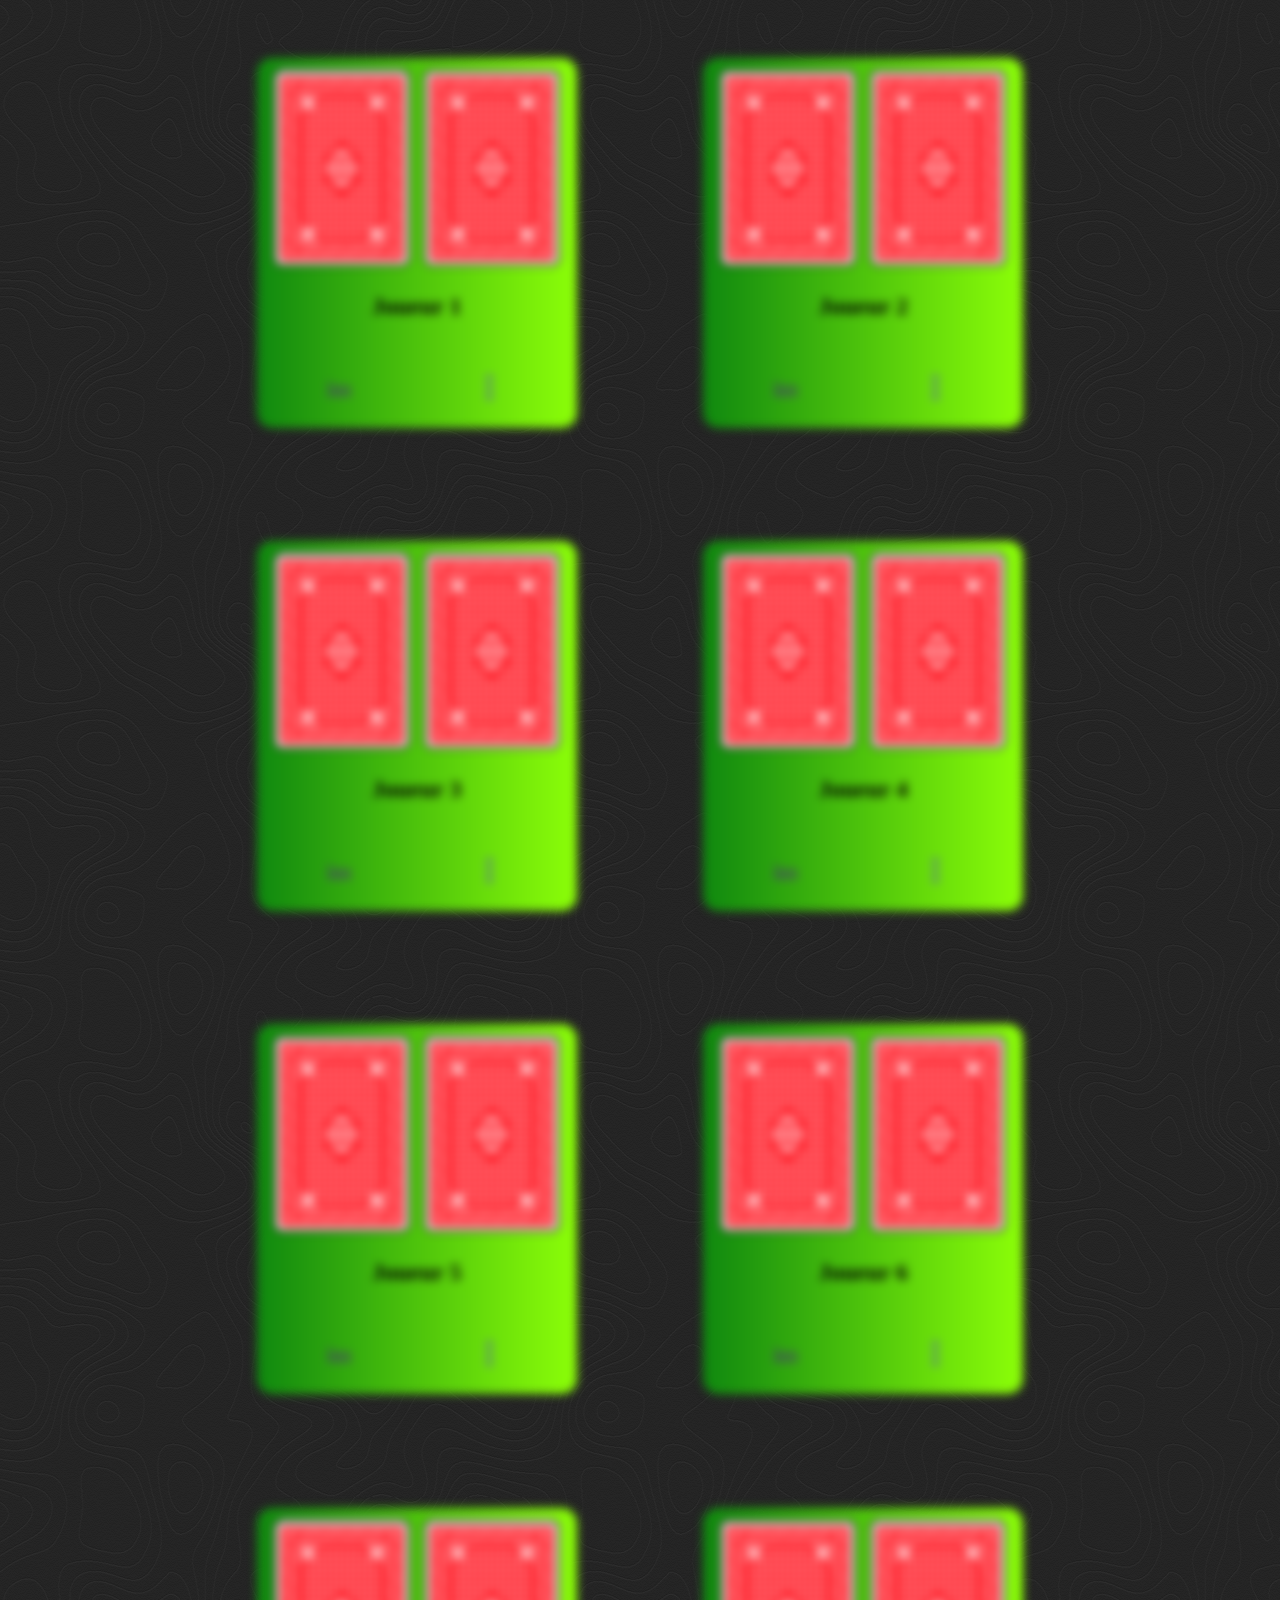
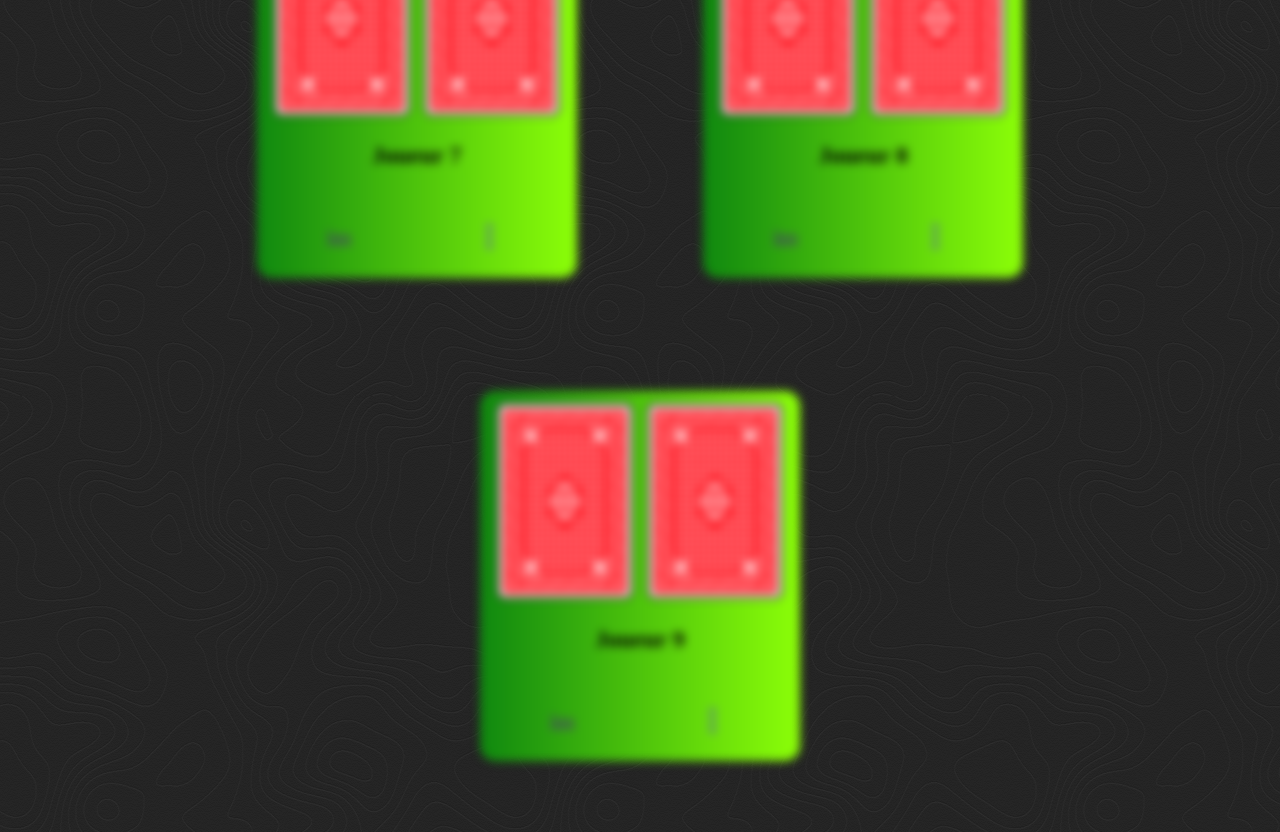
<file: projet/Bootstrap/index.html>
<!DOCTYPE html>
<html lang="fr">

<head>
    <meta charset="UTF-8">
    <meta name="viewport" content="width=device-width, initial-scale=1.0">
    <meta http-equiv="X-UA-Compatible" content="ie=edge">
    <link rel="stylesheet" href="style.css">
    <link rel="stylesheet" media="screen and (min-width: 768px)" href="fatscreen.css">
    <link rel="stylesheet" media="screen and (max-width: 768px" href="portable.css">
    <title>Responsive</title>
</head>

<body>
    <div class="boite">

        <div class="taille">
            <div class="pioche">
                <figure>
                    <img alt="doscarte" src="img/dos-rouge.png">
                    <img alt="3 trefle" src="img/03-trefle.png">
                </figure>

                <figure>
                    <img alt="doscarte" src="img/dos-rouge.png">
                    <img alt="10 de pique" src="img/10-pique.png">
                </figure>
            </div>
            <h2 class="">Joueur 1</h2>
            <div class="bouton">
                <a href="" class="lien">lien</a>
                <a href="" class="survole">
                    <img class="trois" src="img/3dots.svg">
                </a>
            </div>
        </div>

        <div class="taille">
            <div class="pioche">
                <figure>
                    <img alt="doscarte" src="img/dos-rouge.png">
                    <img alt="joker" src="img/joker-noir.png">
                </figure>
                <figure>
                    <img alt="doscarte" src="img/dos-rouge.png">
                    <img alt="9 carreau" src="img/09-carreau.png">
                </figure>
            </div>
            <h2 class="">Joueur 2</h2>
            <div class="bouton">
                <a href="" class="lien">lien</a>
                <a href="" class="survole">
                    <img class="trois" src="img/3dots.svg">
                </a>
            </div>
        </div>
        <div class="taille">
            <div class="pioche">
                <figure>
                    <img alt="doscarte" src="img/dos-rouge.png">
                    <img alt="1 trefle" src="img/01-trefle.png">
                </figure>
                <figure>
                    <img alt="doscarte" src="img/dos-rouge.png">
                    <img alt="Valet de trèfle" src="img/V-trefle.png">
                </figure>
            </div>
            <h2 class="">Joueur 3</h2>
            <div class="bouton">
                <a href="" class="lien">lien</a>
                <a href="" class="survole">
                    <img class="trois" src="img/3dots.svg">
                </a>
            </div>
        </div>

        <div class="taille">
            <div class="pioche">
                <figure>
                    <img alt="doscarte" src="img/dos-rouge.png">
                    <img alt="dame carreau" src="img/D-carreau.png">
                </figure>
                <figure>
                    <img alt="doscarte" src="img/dos-rouge.png">
                    <img alt="3 de coeur" src="img/03-coeur.png">
                </figure>
            </div>
            <h2 class="">Joueur 4</h2>
            <div class="bouton">
                <a href="" class="lien">lien</a>
                <a href="" class="survole">
                    <img class="trois" src="img/3dots.svg">
                </a>
            </div>
        </div>

        <div class="taille">
            <div class="pioche">
                <figure>
                    <img alt="doscarte" src="img/dos-rouge.png">
                    <img alt="7 pique" src="img/07-pique.png">
                </figure>
                <figure>
                    <img alt="doscarte" src="img/dos-rouge.png">
                    <img alt="6 de coeur" src="img/06-coeur.png">
                </figure>
            </div>
            <h2 class="">Joueur 5</h2>
            <div class="bouton">
                <a href="" class="lien">lien</a>
                <a href="" class="survole">
                    <img class="trois" src="img/3dots.svg">
                </a>
            </div>
        </div>

        <div class="taille">

            <div class="pioche">
                <figure>
                    <img alt="doscarte" src="img/dos-rouge.png">
                    <img alt="8 carreau" src="img/08-carreau.png">
                </figure>
                <figure>
                    <img alt="doscarte" src="img/dos-rouge.png">
                    <img alt="5 pique" src="img/05-pique.png">
                </figure>
            </div>
            <h2 class="">Joueur 6</h2>
            <div class="bouton">
                <a href="" class="lien">lien</a>
                <a href="" class="survole">
                    <img class="trois" src="img/3dots.svg">
                </a>
            </div>
        </div>

        <div class="taille">
            <div class="pioche">
                <figure>
                    <img alt="doscarte" src="img/dos-rouge.png">
                    <img alt="valet coeur" src="img/V-coeur.png">
                </figure>
                <figure>
                    <img alt="doscarte" src="img/dos-rouge.png">
                    <img alt="4 de trèfle" src="img/04-trefle.png">
                </figure>
            </div>
            <h2 class="">Joueur 7</h2>
            <div class="bouton">
                <a href="" class="lien">lien</a>
                <a href="" class="survole">
                    <img class="trois" src="img/3dots.svg">
                </a>
            </div>
        </div>

        <div class="taille">
            <div class="pioche">
                <figure>
                    <img alt="doscarte" src="img/dos-rouge.png">
                    <img alt="roi pique" src="img/R-pique.png">
                </figure>
                <figure>
                    <img alt="doscarte" src="img/dos-rouge.png">
                    <img alt="2 de trèfle" src="img/02-trefle.png">
                </figure>
            </div>
            <h2 class="">Joueur 8</h2>
            <div class="bouton">
                <a href="" class="lien">lien</a>
                <a href="" class="survole">
                    <img class="trois" src="img/3dots.svg">
                </a>
            </div>
        </div>
        <div class="taille">
            <div class="pioche">
                <figure>
                    <img alt="doscarte" src="img/dos-rouge.png">
                    <img alt="2 de pique" src="img/08-carreau.png">
                </figure>
                <figure>
                    <img alt="doscarte" src="img/dos-rouge.png">
                    <img alt="roi coeur" src="img/07-pique.png">
                </figure>
            </div>
            <h2 class="">Joueur 9</h2>
            <div class="bouton">
                <a href="" class="lien">lien</a>
                <a href="" class="survole">
                    <img class="trois" src="img/3dots.svg">
                </a>
            </div>
        </div>

    </div>
</body>

</html>
</file>
<file: projet/Bootstrap/style.css>
body
{
    background-image: url("img/cartographer.png")
}
.boite 
{
    display: flex;
    justify-content: center;
}
div
{
    text-align: center;
    flex-wrap: wrap;
}
.pioche
{
    display: flex;
    flex-wrap: nowrap;
    justify-content: space-around;
    height: 205px;
}
.taille
{
    width: 300px;
    height: 350px;
    background-image:linear-gradient(to left,rgb(140, 255, 8), rgb(15, 136, 15));
    margin: 5%;
    margin-top: 50px;
    padding: 10px;
    border-radius: 15px;
}

figure
{
    margin: 0;
    padding: 0;
}
.trois
{
    width: 25px;
    height: auto;
    padding: 5px;
    border-radius: 50%;
}
.trois:hover
{
    background-color: black;
    border-radius: 50%;
}
.bouton
{
    display: flex;
    justify-content: space-around;
    margin-top: 50px;
}
.lien 
{
    margin-top: 10px;
}
img
{
border-radius: 15px;
}
</file>
<file: projet/Bootstrap/fatscreen.css>
.taille
{
transition-duration: 0.5s;
transition-delay: 1s;
filter: blur(5px);
}
.taille:hover
{
    -webkit-transform: scale(1.3);
    transition-duration: 0.5s;
    z-index: 2;
    margin-top: 150px;
    margin-bottom: 100px ;
    transition-delay: 0s;
    filter: blur(0px);
}
.taille .pioche figure img:nth-child(1)
{
    position: absolute;
    z-index: 1;
    transition-delay: 1s;
    transition-duration: 0.5s;
}
.taille:hover .pioche figure img:nth-child(1)
{
    opacity: 0;
    transition: all 0.5s linear;
}
</file>
<file: projet/Bootstrap/portable.css>
.pioche figure img:nth-child(1)
{
    position: absolute;
    z-index: 1;
    transition-delay: 2s;
    transition-duration: 0.5s;
}
.pioche:active figure img:nth-child(1)
{
    opacity: 0;
    transition: all 0s linear;
}
</file>
